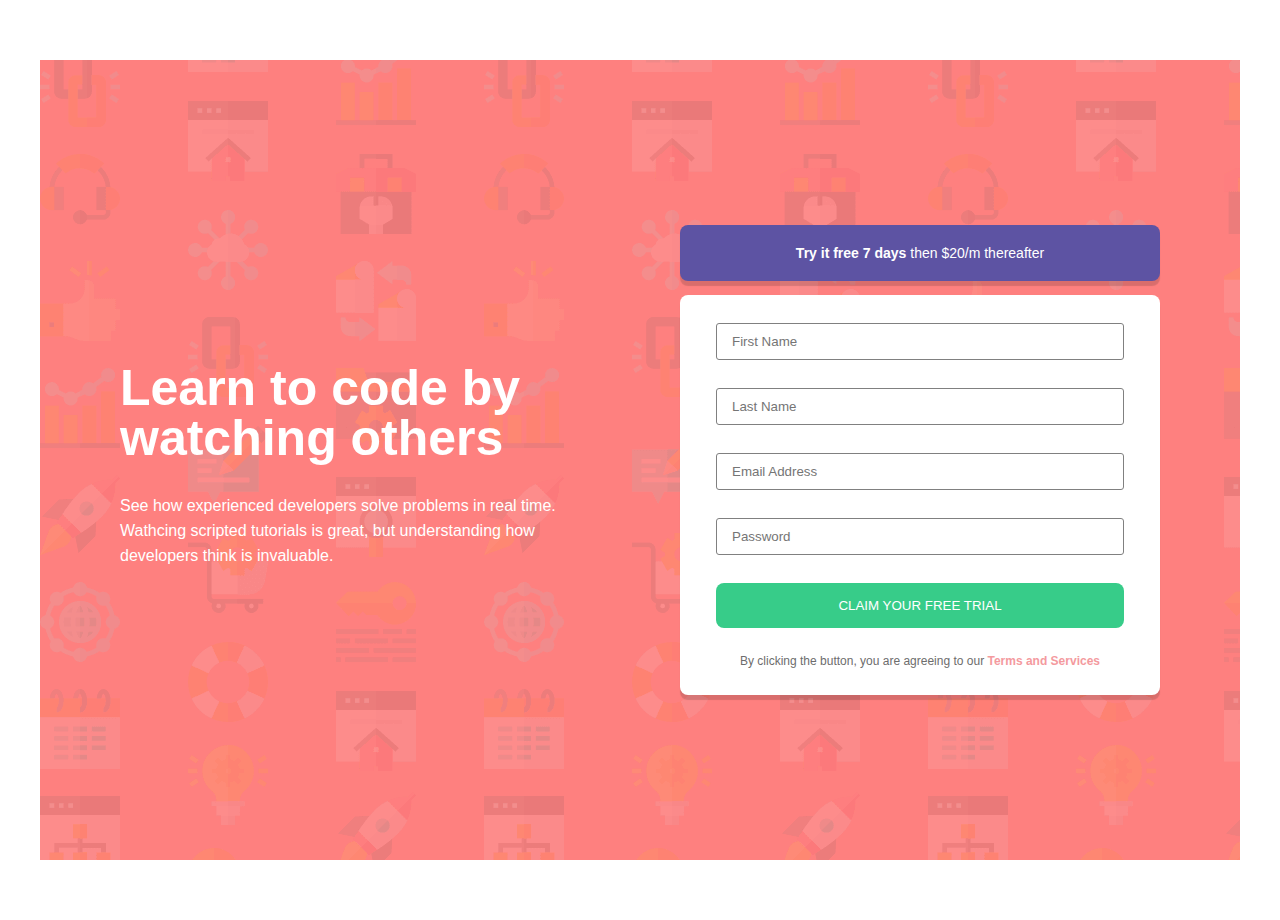
<file: block-BHaaci/index.html>
<!DOCTYPE html>
<html lang="en">
<head>
    <meta charset="UTF-8">
    <meta http-equiv="X-UA-Compatible" content="IE=edge">
    <meta name="viewport" content="width=device-width, initial-scale=1.0">
    <link rel="stylesheet" href="style.css">
    <title>Document</title>
</head>
<body>
    <section class="container">
        <article class="text-cont">
            <h1>Learn to code by watching others</h1>
            <p>See how experienced developers solve problems in real time. Wathcing scripted tutorials is great, but understanding how developers think is invaluable.</p>
        </article>
        <div class="form-cont">
            <a href="#"><strong> Try it free 7 days</strong> then $20/m thereafter</a>
            <form action="#" method="post">
                <input type="text" name="fname" placeholder="First Name">
                <input type="text" name="lname" placeholder="Last Name">
                <input type="email" name="email" placeholder="Email Address">
                <input type="password" name="password" placeholder="Password">
                <button>CLAIM YOUR FREE TRIAL</button>
                <span>By clicking the button, you are agreeing to our <strong>Terms and Services</strong></span>
            </form>
        </div>
    </section>
   
</body>
</html>
</file>
<file: block-BHaaci/style.css>
/* http://meyerweb.com/eric/tools/css/reset/ 
   v2.0 | 20110126
   License: none (public domain)
*/

html, body, div, span, applet, object, iframe,
h1, h2, h3, h4, h5, h6, p, blockquote, pre,
a, abbr, acronym, address, big, cite, code,
del, dfn, em, img, ins, kbd, q, s, samp,
small, strike, strong, sub, sup, tt, var,
b, u, i, center,
dl, dt, dd, ol, ul, li,
fieldset, form, label, legend,
table, caption, tbody, tfoot, thead, tr, th, td,
article, aside, canvas, details, embed, 
figure, figcaption, footer, header, hgroup, 
menu, nav, output, ruby, section, summary,
time, mark, audio, video {
	margin: 0;
	padding: 0;
	border: 0;
	font-size: 100%;
	font: inherit;
	vertical-align: baseline;
}
/* HTML5 display-role reset for older browsers */
article, aside, details, figcaption, figure, 
footer, header, hgroup, menu, nav, section {
	display: block;
}
body {
	line-height: 1;
}
ol, ul {
	list-style: none;
}
blockquote, q {
	quotes: none;
}
blockquote:before, blockquote:after,
q:before, q:after {
	content: '';
	content: none;
}
table {
	border-collapse: collapse;
	border-spacing: 0;
}

/* Custom Styles */

* , 
*::before,
*::after {
    box-sizing: border-box;
}

@import url('https://fonts.googleapis.com/css2?family=Roboto:ital,wght@0,100;0,300;0,400;0,500;1,100&display=swap');


body  {
    font-family: 'Roboto', sans-serif;
}
.container {
    display: flex;
    height: 800px;
    width: 1200px;
    margin: 0 auto;
    flex-direction: row;
    justify-content: space-evenly;
    align-items: center;
    background: url(assets/bg-intro-desktop.png) rgba(254, 121, 120, 0.95);
    margin: 60px auto;
    
}

.text-cont, .form-cont {
    display: flex;
    flex-direction: column;
    justify-content: space-evenly;
    align-items: center;
    width: 40%;
    height:500px;

}


.text-cont {
    justify-content: center;
    width: 40%;
}

span {
    font-size: 12px;
    color: #6d6d6d;
}

span strong {
    color: #f49a9e;

}
a {
    background-color: #5d53a3;
    color: white;
    width: 100%;
    border-radius: 8px;
    padding: 20px 20px;
    font-size: 14px;
    line-height: 16px;
    text-align: center;
    text-decoration: none;
    box-shadow: 0 5px 1px rgba(0, 0, 0, 0.147);
    
}

strong {
    font-weight: bold;
}

h1 {
    font-size: 50px;
    font-weight: bold;
    color: white;
    padding: 20px 0;
}

p {
    font-size: 16px;
    color: white;
    padding: 10px 0;
    line-height: 25px ;}

form {
    display: flex;
    flex-direction: column;
    justify-content: space-evenly;
    align-items: center;
    height: 80%;
    width: 100%;
    border-radius: 8px;
    background-color: white;
    box-shadow: 0 5px 1px rgba(0, 0, 0, 0.147);

}


.form-cont input {
    display: block;
    width: 85%;
    border: 0.5px solid grey;
    border-radius: 3px;
    padding: 10px 15px;

}

.form-cont input:focus {
    border: black 1px solid;
}

button {
    display: block;
    width: 85%;
    background-color: #37cc89;
    padding: 15px 5px;
    border: 0px;
    color: white;
    border-radius: 8px;

}
</file>
